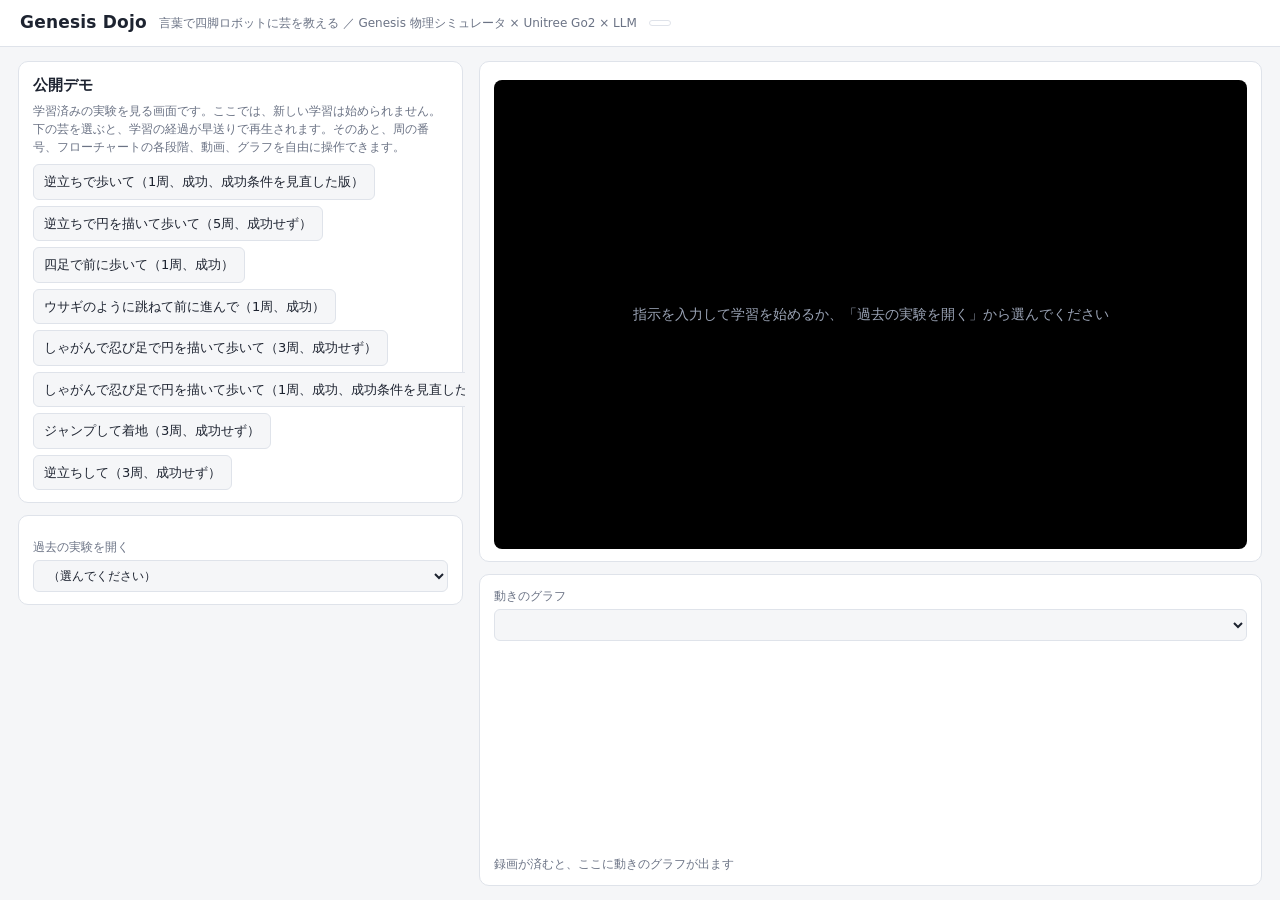
<file: demo/index.html>
<!doctype html>
<html lang="ja">
<head>
<meta charset="utf-8">
<meta name="viewport" content="width=device-width,initial-scale=1">
<title>Genesis Dojo</title>
<link rel="stylesheet" href="style.css">
</head>
<body>
<header>
  <h1>Genesis Dojo</h1>
  <span class="sub">言葉で四脚ロボットに芸を教える ／ Genesis 物理シミュレータ × Unitree Go2 × LLM</span>
  <span id="modebadge" class="badge"></span>
</header>
<main>
  <section id="left">
    <div class="card" id="demobox" hidden>
      <b>公開デモ</b>
      <p class="muted">学習済みの実験を見る画面です。ここでは、新しい学習は始められません。下の芸を選ぶと、学習の経過が早送りで再生されます。そのあと、周の番号、フローチャートの各段階、動画、グラフを自由に操作できます。</p>
      <div id="democards"></div>
    </div>
    <form id="runform" class="card">
      <label>ロボットに教えたいことを、日本語で書いてください
        <span class="inline">
          <input id="instruction" maxlength="200" placeholder="例: その場で回って" required>
          <button id="runbtn" type="submit">学習を始める</button>
        </span>
      </label>
      <div id="formmsg" class="muted"></div>
    </form>

    <div class="card">
      <div id="instrline"></div>
      <div id="taskline" class="muted"></div>
      <div class="row pastrow">
        <label style="flex:3">過去の実験を開く
          <select id="expsel"></select>
        </label>
        <button id="replaybtn" type="button" class="ghost" title="記録してある学習の経過（報酬生成から判定まで）を、早送りで見直します。学習をやり直すわけではありません">▶ 経過を再現</button>
      </div>
      <div id="replaybar" hidden>
        <span>記録した経過を早送りで見直しています（学習のやり直しではありません）</span>
        <select id="speed"><option value="1">×1</option><option value="4" selected>×4</option><option value="16">×16</option></select>
        <button id="replaystop" type="button" class="ghost">■ 結果に戻る</button>
      </div>
    </div>

    <div class="card" id="loopcard">
      <div class="nowrow"><div id="nowline" hidden></div><button id="stopbtn" type="button" class="danger" hidden title="いま実行している学習を、すぐに止めます">■ 強制終了</button></div>
      <div class="loophead"><span class="muted" id="loopline"></span><span id="viewing"></span></div>
      <div id="loopbadges"></div>
      <ol id="flow"></ol>
      <div id="progresswrap"><div id="progress"></div></div>
      <div id="retarrow"></div>
      <canvas id="spark" width="480" height="70" hidden></canvas>
      <div id="scorerow"></div>
      <div id="improve" hidden></div>
    </div>

    <div class="card" id="story" hidden>
      <div class="blk link" id="fixblock"></div>
      <div class="story-arrow" id="storyarrow" hidden>▼ 「報酬生成」へ渡されて</div>
      <div class="blk link" id="chgblock"></div>
    </div>
  </section>

  <section id="right">
    <div class="card vcard">
      <div id="resultcap" class="muted"></div>
      <div id="videobox"><video id="video" controls muted loop playsinline></video><canvas id="overlay"></canvas><div id="novideo">学習が終わると、ここに結果が表示されます</div>
        <div id="ovtools"><button id="ovbtn" type="button" class="ghost" hidden>関節と軌跡: オン</button><button id="scalebtn" type="button" class="ghost" hidden>目盛り: オフ</button><button id="viewbtn" type="button" class="ghost" hidden>視点: 動画</button></div>
        <div id="freectl" hidden><button id="fplay" type="button" class="ghost">❚❚</button><input id="fslider" type="range" min="0" max="399" step="1" value="0"><span id="ftime"></span></div></div>
    </div>
    <div class="card tcard">
      <div class="row"><label><span id="tracelabel">動きのグラフ</span><select id="tracegroup"></select></label></div>
      <div id="tracewrap"><canvas id="trace"></canvas></div>
      <div id="tracelegend" class="muted"></div>
      <div id="tracemsg" class="muted"></div>
    </div>
  </section>
</main>
<div id="backdrop" hidden></div>
<div id="modal" role="dialog" aria-modal="true" hidden>
  <div class="mhead"><b id="mtitle"></b><button id="mclose" type="button" class="ghost">閉じる ✕</button></div>
  <ol id="msteps"><li>① 成功条件を決める</li><li>② 確認して承認</li><li>③ 学習を始める</li></ol>
  <div id="mbody"></div>
</div>
<aside id="drawer" hidden>
  <div class="dhead"><b id="dtitle"></b><button id="dclose" type="button" class="ghost">閉じる ✕</button></div>
  <div id="dbody"></div>
</aside>
<script>window.STATIC_SITE = true;</script>
<script src="app.js"></script>
</body>
</html>
</file>
<file: demo/style.css>
:root{--bg:#f5f6f8;--card:#fff;--ink:#1d2330;--mute:#6b7385;--line:#dfe3ea;--accent:#2563eb;--ok:#3d8059;--bad:#a64a4a;--warn:#a06f2c;--code:#f0f2f6}
@media (prefers-color-scheme:dark){:root{--bg:#12151c;--card:#1b2029;--ink:#e6e9f0;--mute:#8d96aa;--line:#2b3240;--accent:#6ea0ff;--ok:#5aa075;--bad:#c26a6a;--warn:#c09452;--code:#232a36}}
*{box-sizing:border-box}
html,body{height:100%}
body{margin:0;background:var(--bg);color:var(--ink);font:15px/1.5 system-ui,"Hiragino Sans","Noto Sans JP",sans-serif;display:flex;flex-direction:column;overflow:hidden}
header{flex:none;display:flex;align-items:center;gap:12px;padding:10px 20px;border-bottom:1px solid var(--line);background:var(--card)}
h1{font-size:17px;margin:0;font-weight:600}
/* The screen is split into two columns that fill the window; the right column gives the video most of the height. */
main{flex:1;min-height:0;display:grid;grid-template-columns:minmax(360px,4fr) minmax(0,7fr);gap:14px;padding:14px 18px}
#left,#right{display:flex;flex-direction:column;gap:12px;min-height:0;min-width:0}
#left{overflow-y:auto;padding-right:2px}
.vcard{flex:5 1 0;min-height:200px;display:flex;flex-direction:column}
.tcard{flex:3 1 0;min-height:200px;display:flex;flex-direction:column}
#tracewrap{flex:1;min-height:90px;position:relative}
#trace{position:absolute;inset:0;width:100%;height:100%;display:block;cursor:crosshair}
@media (max-width:900px){body{height:auto;overflow:auto}main{display:block}#left,#right{display:block;overflow:visible}.card{margin-bottom:12px}#videobox{aspect-ratio:16/9;flex:none}#tracewrap{height:240px;flex:none}}
.card{background:var(--card);border:1px solid var(--line);border-radius:10px;padding:12px 14px;flex:none}
.vcard,.tcard{flex:1 1 0}
.vcard{flex-grow:5}.tcard{flex-grow:3}
.row{display:flex;gap:12px;align-items:flex-end;flex-wrap:wrap}
.inline{display:flex;gap:8px}
.inline input{flex:1;min-width:0}
label{display:flex;flex-direction:column;gap:4px;font-size:12px;color:var(--mute);flex:1}
input,select,button{font:inherit;color:var(--ink);background:var(--bg);border:1px solid var(--line);border-radius:6px;padding:7px 10px}
button{cursor:pointer;background:var(--accent);color:#fff;border-color:var(--accent);white-space:nowrap}
button.ghost{background:var(--bg);color:var(--ink);border-color:var(--line)}
button:disabled{opacity:.5;cursor:default}
.muted{color:var(--mute);font-size:12px}
.badge{font-size:12px;padding:2px 10px;border-radius:99px;border:1px solid var(--line);color:var(--mute)}
.badge.live{color:var(--ink);border-color:var(--accent)}
.badge.replay{color:var(--ink);border-color:var(--mute)}
#instrline{margin-top:8px;font-size:18px;font-weight:600}
#formmsg:empty,#resultcap:empty,#tracemsg:empty,#taskline:empty{display:none}
/* flow chart: neutral colours; blue marks the running stage, red only a failure */
#loopbadges{display:flex;gap:6px;margin:6px 0 10px;flex-wrap:wrap}
.lb{display:inline-flex;flex-direction:column;align-items:center;justify-content:center;min-width:56px;height:44px;padding:0 8px;border-radius:10px;border:1px solid var(--line);font-weight:600;cursor:pointer;background:var(--bg)}
.lb small{font-size:10px;font-weight:400;color:var(--mute)}
.lb.sel{border-color:var(--accent);box-shadow:0 0 0 2px color-mix(in srgb,var(--accent) 25%,transparent)}
#flow{list-style:none;padding:0;margin:8px 0;display:flex;gap:4px}
#flow li{flex:1 1 0;min-width:0;text-align:center;font-size:11px;padding:8px 2px;border:1px solid var(--line);border-radius:8px;color:var(--mute);cursor:pointer}
#flow li:hover{border-color:var(--mute)}
#flow li.done{color:var(--ink);background:var(--code)}
#flow li.running{border-color:var(--accent);color:var(--accent);font-weight:600;box-shadow:0 0 0 2px color-mix(in srgb,var(--accent) 25%,transparent)}
#flow li.error{border-color:var(--bad);color:var(--bad)}
#flow li small{display:block;font-weight:400;color:var(--mute)}
#progresswrap{height:5px;background:var(--code);border-radius:3px;overflow:hidden}
#progress{height:100%;width:0;background:var(--accent);transition:width .3s}
#retarrow{margin:8px 6% 0;padding:3px 8px 5px;border:1px dashed var(--line);border-top:none;border-radius:0 0 10px 10px;text-align:center;font-size:12px;color:var(--mute);position:relative}
#retarrow::before{content:"▲";position:absolute;left:-6px;top:-9px;font-size:10px;color:var(--mute)}
#retarrow:empty{display:none}
#scorerow{margin-top:12px;display:flex;flex-direction:column;gap:10px;font-size:13px}
#scorerow b{font-weight:600}
#scorerow .val{font-weight:600}
.dots{display:inline-flex;gap:3px;vertical-align:middle;margin-left:8px}
.dots i{width:9px;height:14px;border-radius:2px;background:var(--mute);opacity:.35}
.dots i.x{background:var(--bad);opacity:1}
.clamp{display:-webkit-box;-webkit-line-clamp:2;-webkit-box-orient:vertical;overflow:hidden}
.bad{color:var(--bad)}
.blk{border-left:3px solid var(--line);padding:2px 0 2px 10px;margin-bottom:10px;font-size:13px}.blk:last-child{margin-bottom:0}
.blk b{display:block;font-size:12px;color:var(--mute);margin-bottom:2px}
/* video: fills the space the right column gives it */
#videobox{flex:1;min-height:0;position:relative;background:#000;border-radius:8px;overflow:hidden;margin-top:6px}
#videobox:first-child{margin-top:0}
video{width:100%;height:100%;object-fit:contain;display:none;position:absolute;inset:0}
#novideo{position:absolute;inset:0;display:flex;align-items:center;justify-content:center;color:#9aa3b5;font-size:14px;padding:20px;text-align:center}
#tracelegend{display:flex;gap:12px;flex-wrap:wrap;margin-top:6px}
#tracelegend i{display:inline-block;width:14px;height:3px;margin-right:4px;vertical-align:middle}
#tracelegend .lg{cursor:pointer;user-select:none}#tracelegend .lg.off{opacity:.4;text-decoration:line-through}
/* stage drawer */
#backdrop{position:fixed;inset:0;background:rgba(0,0,0,.35);z-index:10}
#drawer{position:fixed;top:0;right:0;bottom:0;width:min(760px,94vw);background:var(--card);border-left:1px solid var(--line);z-index:11;overflow-y:auto;padding:14px 18px;box-shadow:-8px 0 24px rgba(0,0,0,.25)}
#drawer .dhead{display:flex;justify-content:space-between;align-items:center;margin-bottom:10px;font-size:17px}
#drawer details{border:1px solid var(--line);border-radius:8px;padding:6px 10px;margin:8px 0}
#drawer summary{cursor:pointer;font-weight:600;font-size:13px}
#drawer pre{margin:8px 0 2px;background:var(--code);padding:10px;border-radius:6px;max-height:55vh;overflow:auto;font-size:12px;white-space:pre}
#drawer table{width:100%;border-collapse:collapse;font-size:13px}
#drawer td{padding:4px 6px;border-bottom:1px solid var(--line)}
#drawer canvas{width:100%;max-width:640px;height:auto}
/* outcome colours of the loop nodes: red = far from success, orange = in between, green = close to / at success */
.q-bad{border-color:var(--bad) !important}.q-mid{border-color:var(--warn) !important}.q-good{border-color:var(--ok) !important}
#flow li.q-bad,#flow li.q-mid,#flow li.q-good{border-width:2px}
#overlay{position:absolute;inset:0;width:100%;height:100%;pointer-events:none}

#ovbtn.off{opacity:.65}
/* authoring */
#drawer .field{display:flex;flex-direction:column;gap:3px;margin:8px 0;font-size:12px;color:var(--mute)}
#drawer input[type=text],#drawer input[type=number],#drawer select{width:100%}
#drawer .crit{display:grid;grid-template-columns:1fr 1fr;gap:6px;border:1px solid var(--line);border-radius:8px;padding:8px;margin:8px 0;position:relative}
#drawer .crit .full{grid-column:1/-1}
#drawer .crit .x{position:absolute;top:6px;right:6px;padding:0 8px;line-height:22px}
#drawer .rule{display:flex;gap:6px;align-items:center}
#drawer .rule input{width:90px}
#drawer .errors{color:var(--bad);font-size:13px}
#drawer .actions{display:flex;gap:8px;margin:12px 0;flex-wrap:wrap}
#drawer .note{font-size:12px;color:var(--mute);margin:6px 0}
/* flow: arrows between the stages, a clearer (still quiet) return arrow, and a strong mark on the running stage */
#flow{gap:16px;position:relative}
#flow li{position:relative}
#flow li:not(:last-child)::after{content:"";position:absolute;right:-12px;top:50%;width:8px;height:8px;border-top:1.5px solid var(--mute);border-right:1.5px solid var(--mute);transform:translateY(-50%) rotate(45deg)}
#flow li.running{background:color-mix(in srgb,var(--accent) 16%,transparent);border-width:2px;animation:pulse 1.6s ease-in-out infinite}
@keyframes pulse{0%,100%{box-shadow:0 0 0 0 color-mix(in srgb,var(--accent) 45%,transparent)}50%{box-shadow:0 0 0 5px color-mix(in srgb,var(--accent) 0%,transparent)}}
#retarrow{margin:8px 6.25% 0 18.75%;border:1.5px solid color-mix(in srgb,var(--ink) 38%,transparent);border-top:none;border-radius:0 0 12px 12px;color:var(--ink);opacity:.85;font-size:12px;padding:4px 10px 6px}
#retarrow::before{content:"";position:absolute;left:-6.5px;top:-9px;width:9px;height:9px;border-left:1.5px solid color-mix(in srgb,var(--ink) 55%,transparent);border-top:1.5px solid color-mix(in srgb,var(--ink) 55%,transparent);transform:rotate(45deg)}
#retarrow::after{content:"";position:absolute;right:-1.5px;top:-9px;height:9px;border-right:1.5px solid color-mix(in srgb,var(--ink) 38%,transparent)}
/* calmer outcome colours for the loop nodes */
.q-bad{border-color:color-mix(in srgb,var(--bad) 80%,transparent) !important}
.q-mid{border-color:color-mix(in srgb,var(--warn) 80%,transparent) !important}
.q-good{border-color:color-mix(in srgb,var(--ok) 80%,transparent) !important}
@media (prefers-reduced-motion:reduce){#flow li.running{animation:none}}
#flow{gap:13px}
#flow li{white-space:nowrap;font-size:10.5px;padding:8px 0;overflow:visible}
#flow li:not(:last-child)::after{right:-10px;width:7px;height:7px}
header .sub{font-size:12px;color:var(--mute)}
h1{letter-spacing:.2px}
.pastrow{margin-top:10px}
#replaybar{margin-top:10px;padding:8px 10px;border:1px solid var(--accent);border-radius:8px;display:flex;gap:8px;align-items:center;flex-wrap:wrap;font-size:12px}
#replaybar span{flex:1;min-width:180px}
#replaybar select{width:72px}
/* the two texts under the flow: which stage they belong to, and in which order they happen */
.blk .chips{display:flex;align-items:center;gap:6px;margin-bottom:3px;font-size:12px}
.blk .chip2{padding:1px 9px;border:1px solid var(--line);border-radius:99px;font-weight:600;color:var(--ink);background:var(--code)}
.blk .why{color:var(--mute)}
.blk.link{cursor:default}
#flow li.hl{border-color:var(--accent) !important;box-shadow:0 0 0 2px color-mix(in srgb,var(--accent) 35%,transparent)}
.story-arrow{text-align:center;color:var(--mute);font-size:12px;margin:-4px 0 6px}
#replaybar[hidden],#ovbtn[hidden]{display:none}
.loophead{display:flex;justify-content:space-between;align-items:baseline;gap:8px}
#viewing{font-weight:700;color:var(--accent);white-space:nowrap}
.lb.sel{background:color-mix(in srgb,var(--accent) 16%,var(--bg));border:2px solid var(--accent)}
#resultcap{font-size:14px;font-weight:700;color:var(--ink)}
/* authoring dialog: centred, fades in (the stage details stay a side drawer, opened by clicking a node) */
#modal{position:fixed;left:50%;top:50%;transform:translate(-50%,-50%);width:min(860px,94vw);max-height:88vh;overflow-y:auto;background:var(--card);border:1px solid var(--line);border-radius:14px;z-index:12;padding:16px 20px;box-shadow:0 16px 48px rgba(0,0,0,.4);animation:pop .18s ease-out}
#modal[hidden]{display:none}
@keyframes pop{from{opacity:0;transform:translate(-50%,-48%) scale(.98)}to{opacity:1;transform:translate(-50%,-50%) scale(1)}}
#modal .mhead{display:flex;justify-content:space-between;align-items:center;font-size:17px;margin-bottom:8px}
#msteps{list-style:none;display:flex;gap:8px;padding:0;margin:0 0 10px;font-size:12px;color:var(--mute)}
#msteps li{padding:2px 10px;border:1px solid var(--line);border-radius:99px}
#msteps li.on{color:var(--accent);border-color:var(--accent);font-weight:600}
#msteps li.done{color:var(--ink);background:var(--code)}
#modal .field{display:flex;flex-direction:column;gap:3px;margin:8px 0;font-size:12px;color:var(--mute)}
#modal input[type=text],#modal input[type=number],#modal select{width:100%}
#modal .crit{display:grid;grid-template-columns:1fr 1fr;gap:6px;border:1px solid var(--line);border-radius:8px;padding:8px;margin:8px 0;position:relative}
#modal .crit .full{grid-column:1/-1}
#modal .crit .x{position:absolute;top:6px;right:6px;padding:0 8px;line-height:22px}
#modal .rule{display:flex;gap:6px;align-items:center}
#modal .rule input{width:90px}
#modal .errors{color:var(--bad);font-size:13px}
#modal .actions{display:flex;gap:8px;margin:12px 0;flex-wrap:wrap}
#modal .note{font-size:12px;color:var(--mute);margin:6px 0}
/* liveliness while something runs */
#nowline{display:flex;align-items:center;gap:8px;margin:4px 0 8px;font-size:13px;font-weight:600}
#nowline[hidden]{display:none}
#nowline .dot{width:9px;height:9px;border-radius:50%;background:var(--accent);animation:blink 1s ease-in-out infinite}
@keyframes blink{0%,100%{opacity:1;transform:scale(1)}50%{opacity:.35;transform:scale(.7)}}
#progress.busy{background-image:repeating-linear-gradient(45deg,rgba(255,255,255,.28) 0 8px,transparent 8px 16px);background-size:22.6px 22.6px;animation:stripes .8s linear infinite}
@keyframes stripes{to{background-position:22.6px 0}}
#progresswrap{height:7px}
#spark{display:block;width:100%;height:70px;margin-top:8px}
#spark[hidden]{display:none}
#flow li.running{animation:pulse2 1.2s ease-in-out infinite}
@keyframes pulse2{0%,100%{box-shadow:0 0 0 0 color-mix(in srgb,var(--accent) 55%,transparent)}50%{box-shadow:0 0 0 7px color-mix(in srgb,var(--accent) 0%,transparent)}}
#flow li.running::before{content:"";position:absolute;top:4px;right:4px;width:9px;height:9px;border:2px solid var(--accent);border-top-color:transparent;border-radius:50%;animation:spin .8s linear infinite}
@keyframes spin{to{transform:rotate(360deg)}}
#flow li:has(+ li.running)::after{border-color:var(--accent);animation:nudge .9s ease-in-out infinite}
@keyframes nudge{0%,100%{right:-10px}50%{right:-6px}}
.lb.run-badge{animation:pulse2 1.2s ease-in-out infinite}
@media (prefers-reduced-motion:reduce){#nowline .dot,#progress.busy,#flow li.running,#flow li.running::before,.lb.run-badge{animation:none}}
#flow li.running::before{top:-6px;right:-6px;width:10px;height:10px;background:var(--card)}
.nowrow{display:flex;align-items:center;justify-content:space-between;gap:8px}
.nowrow #nowline{flex:1;min-width:0}
button.danger{background:transparent;color:var(--bad);border-color:var(--bad);font-size:12px;padding:4px 10px}
button.danger:hover{background:color-mix(in srgb,var(--bad) 14%,transparent)}
button.danger[hidden]{display:none}
#flow li.aborted{border-style:dashed;opacity:.55}
#ovtools{position:absolute;top:8px;right:8px;z-index:2;display:flex;gap:6px}
#ovtools button{position:static;padding:4px 10px;font-size:12px;opacity:.92;background:rgba(20,24,32,.78);color:#e6e9f0;border-color:rgba(255,255,255,.3)}
#ovtools button.off{opacity:.62}
#ovtools button:disabled{opacity:.5}
#ovtools button[hidden]{display:none}
#freectl{position:absolute;left:0;right:0;bottom:0;display:flex;align-items:center;gap:10px;padding:6px 10px;background:rgba(10,14,20,.92);z-index:2;color:#cfd6e4;font-size:12px}
#freectl[hidden]{display:none}
#freectl input{flex:1;padding:0}
#freectl button{padding:2px 10px;background:transparent;color:#e6e9f0;border-color:rgba(255,255,255,.3)}
.comment{white-space:pre-wrap;line-height:1.55}
#improve{margin-top:12px;padding-top:10px;border-top:1px solid var(--line);display:flex;flex-direction:column;gap:8px;align-items:flex-start}
#improve[hidden]{display:none}
#modal textarea{font:inherit;color:var(--ink);background:var(--bg);border:1px solid var(--line);border-radius:6px;padding:7px 10px}
#modal table{width:100%;border-collapse:collapse;font-size:13px}
#modal td{padding:4px 6px;border-bottom:1px solid var(--line)}
#democards{display:flex;flex-wrap:wrap;gap:6px}
#democards .demo{font-size:13px}
#demobox p{margin:6px 0 8px}
</file>
